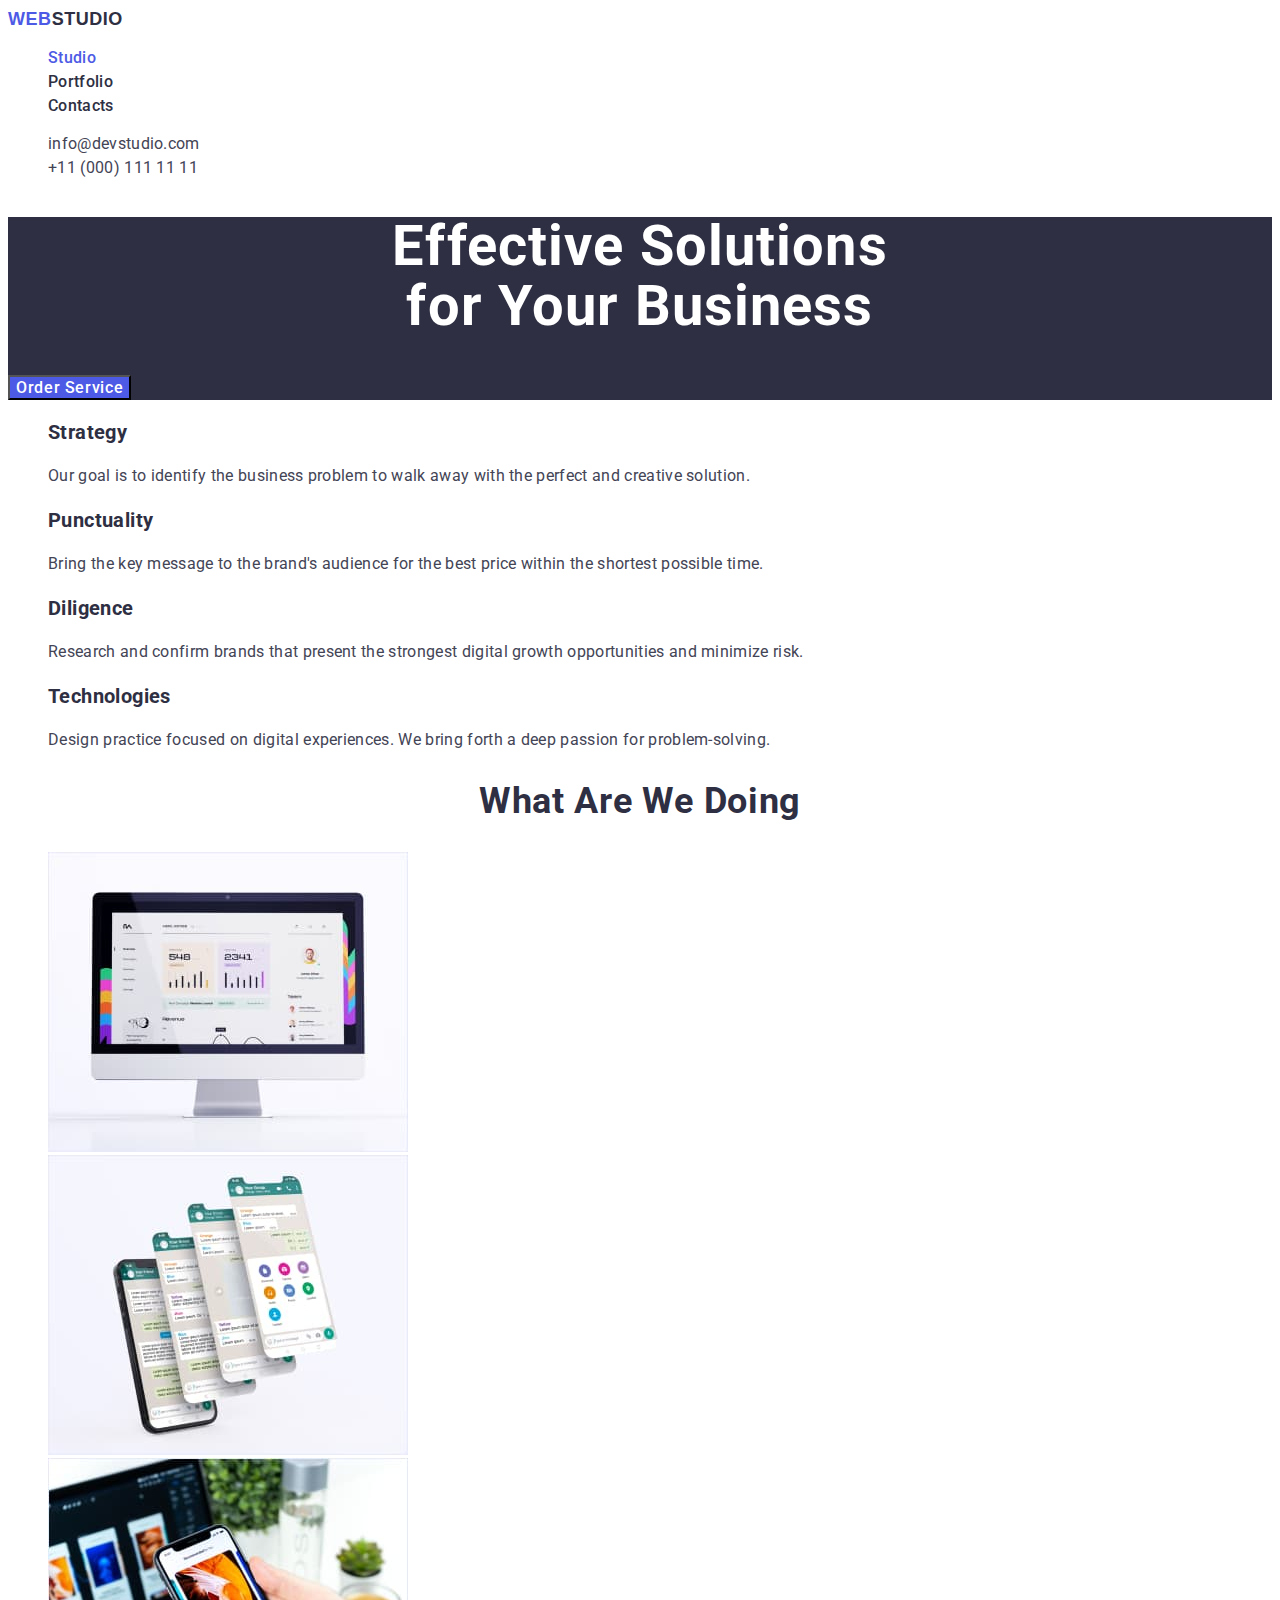
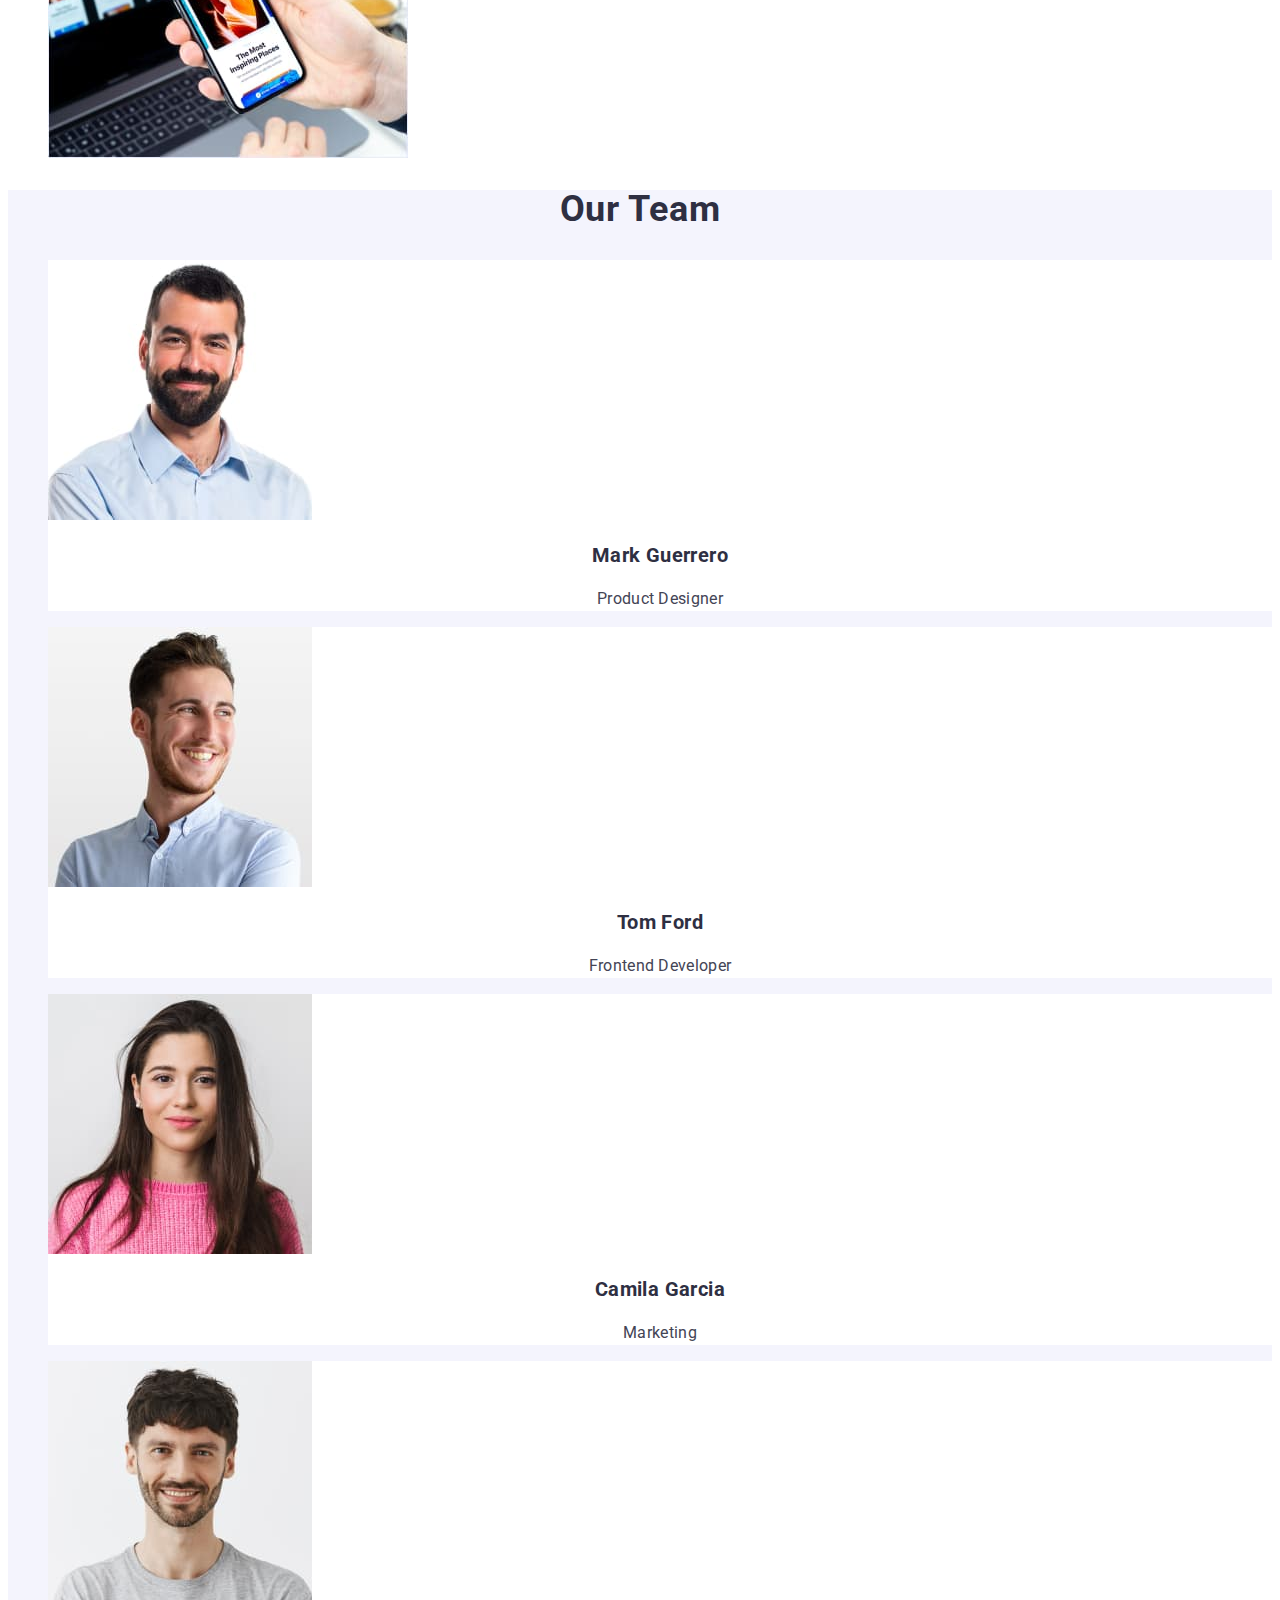
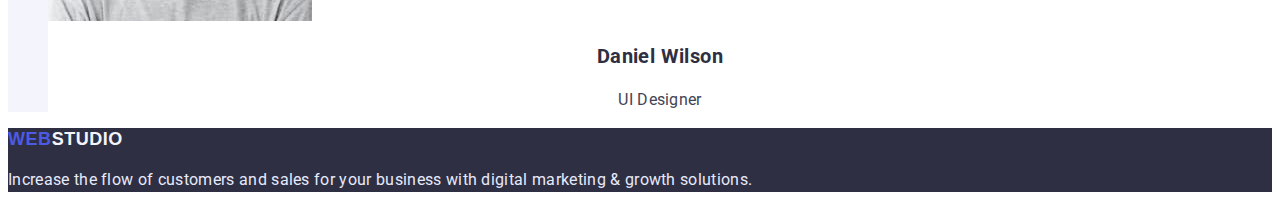
<file: index.html>
<!DOCTYPE html>
<html lang="en">
  <head>
    <meta charset="UTF-8" />
    <meta http-equiv="X-UA-Compatible" content="IE=edge" />
    <meta name="viewport" content="width=device-width, initial-scale=1.0" />
    <link rel="preconnect" href="https://fonts.googleapis.com" />
    <link rel="preconnect" href="https://fonts.gstatic.com" crossorigin />
    <link
      href="https://fonts.googleapis.com/css2?family=Raleway:wght@800&family=Roboto:wght@400;500;700;900&display=swap"
      rel="stylesheet"
    />
    <link rel="stylesheet" href="./css/styles.css" />
    <title>Studio</title>
  </head>

  <body>
    <header class="header">
      <nav class="header-navigation">
        <a href="./index.html" class="logo header-logo link"
          >Web<span class="header-logo-accent">Studio</span></a
        >
        <ul class="header-list list">
          <li>
            <a href="./index.html" class="header-link link current">Studio</a>
          </li>
          <li>
            <a href="./portfolio.html" class="header-link link">Portfolio</a>
          </li>
          <li><a href="#" class="header-link link">Contacts</a></li>
        </ul>
      </nav>
      <ul class="header-list list">
        <li>
          <a href="mailto:info@devstudio.com" class="header-contact link"
            >info@devstudio.com</a
          >
        </li>
        <li>
          <a href="tel:+110001111111" class="header-link header-contact link"
            >+11 (000) 111 11 11</a
          >
        </li>
      </ul>
    </header>
    <main>
      <!-- Hero -->
      <section class="hero-section">
        <h1 class="hero-header">Effective Solutions <br />for Your Business</h1>
        <button type="button" class="hero-btn">Order Service</button>
      </section>
      <!-- Our advantages -->
      <section class="advantages">
        <h2 class="visually-hidden">Our advantages</h2>
        <ul class="advantages-list list">
          <li class="advantages-item">
            <h3 class="advantages-header">Strategy</h3>
            <p class="advantages-text">
              Our goal is to identify the business problem to walk away with the
              perfect and creative solution.
            </p>
          </li>
          <li class="advantages-item">
            <h3 class="advantages-header">Punctuality</h3>
            <p class="advantages-text">
              Bring the key message to the brand's audience for the best price
              within the shortest possible time.
            </p>
          </li>
          <li class="advantages-item">
            <h3 class="advantages-header">Diligence</h3>
            <p class="advantages-text">
              Research and confirm brands that present the strongest digital
              growth opportunities and minimize risk.
            </p>
          </li>
          <li class="advantages-item">
            <h3 class="advantages-header">Technologies</h3>
            <p class="advantages-text">
              Design practice focused on digital experiences. We bring forth a
              deep passion for problem-solving.
            </p>
          </li>
        </ul>
      </section>
      <!-- What are we doing -->
      <section class="do">
        <h2 class="section-header">What are we doing</h2>
        <ul class="do-list list">
          <li class="do-item">
            <img
              src="./images/img1.jpg"
              alt="our works for desktop"
              width="360"
              height="300"
            />
          </li>
          <li class="do-item">
            <img
              src="./images/img2.jpg"
              alt="our works for phone"
              width="360"
              height="300"
            />
          </li>
          <li class="do-item">
            <img
              src="./images/img3.jpg"
              alt="our works for laptop"
              width="360"
              height="300"
            />
          </li>
        </ul>
      </section>
      <!-- Our Team -->
      <section class="team-section">
        <h2 class="section-header">Our Team</h2>
        <ul class="team-list list">
          <li class="team-item">
            <img
              src="./images/mark.jpg"
              alt="Mark Guerrero photo"
              width="264"
              height="260"
            />
            <h3 class="team-header">Mark Guerrero</h3>
            <p class="team-text">Product Designer</p>
          </li>
          <li class="team-item">
            <img
              src="./images/tom.jpg"
              alt="Tom Ford photo"
              width="264"
              height="260"
            />
            <h3 class="team-header">Tom Ford</h3>
            <p class="team-text">Frontend Developer</p>
          </li>
          <li class="team-item">
            <img
              src="./images/camila.jpg"
              alt="Camila Garcia photo"
              width="264"
              height="260"
            />
            <h3 class="team-header">Camila Garcia</h3>
            <p class="team-text">Marketing</p>
          </li>
          <li class="team-item">
            <img
              src="./images/daniel.jpg"
              alt="Daniel Wilson photo"
              width="264"
              height="260"
            />
            <h3 class="team-header">Daniel Wilson</h3>
            <p class="team-text">UI Designer</p>
          </li>
        </ul>
      </section>
    </main>
    <footer class="footer-section">
      <a href="./index.html" target="_blank" class="logo header-logo link"
        >Web<span class="footer-logo-accent">Studio</span></a
      >

      <p class="footer-text">
        Increase the flow of customers and sales for your business with digital
        marketing & growth solutions.
      </p>
    </footer>
  </body>
</html>
</file>
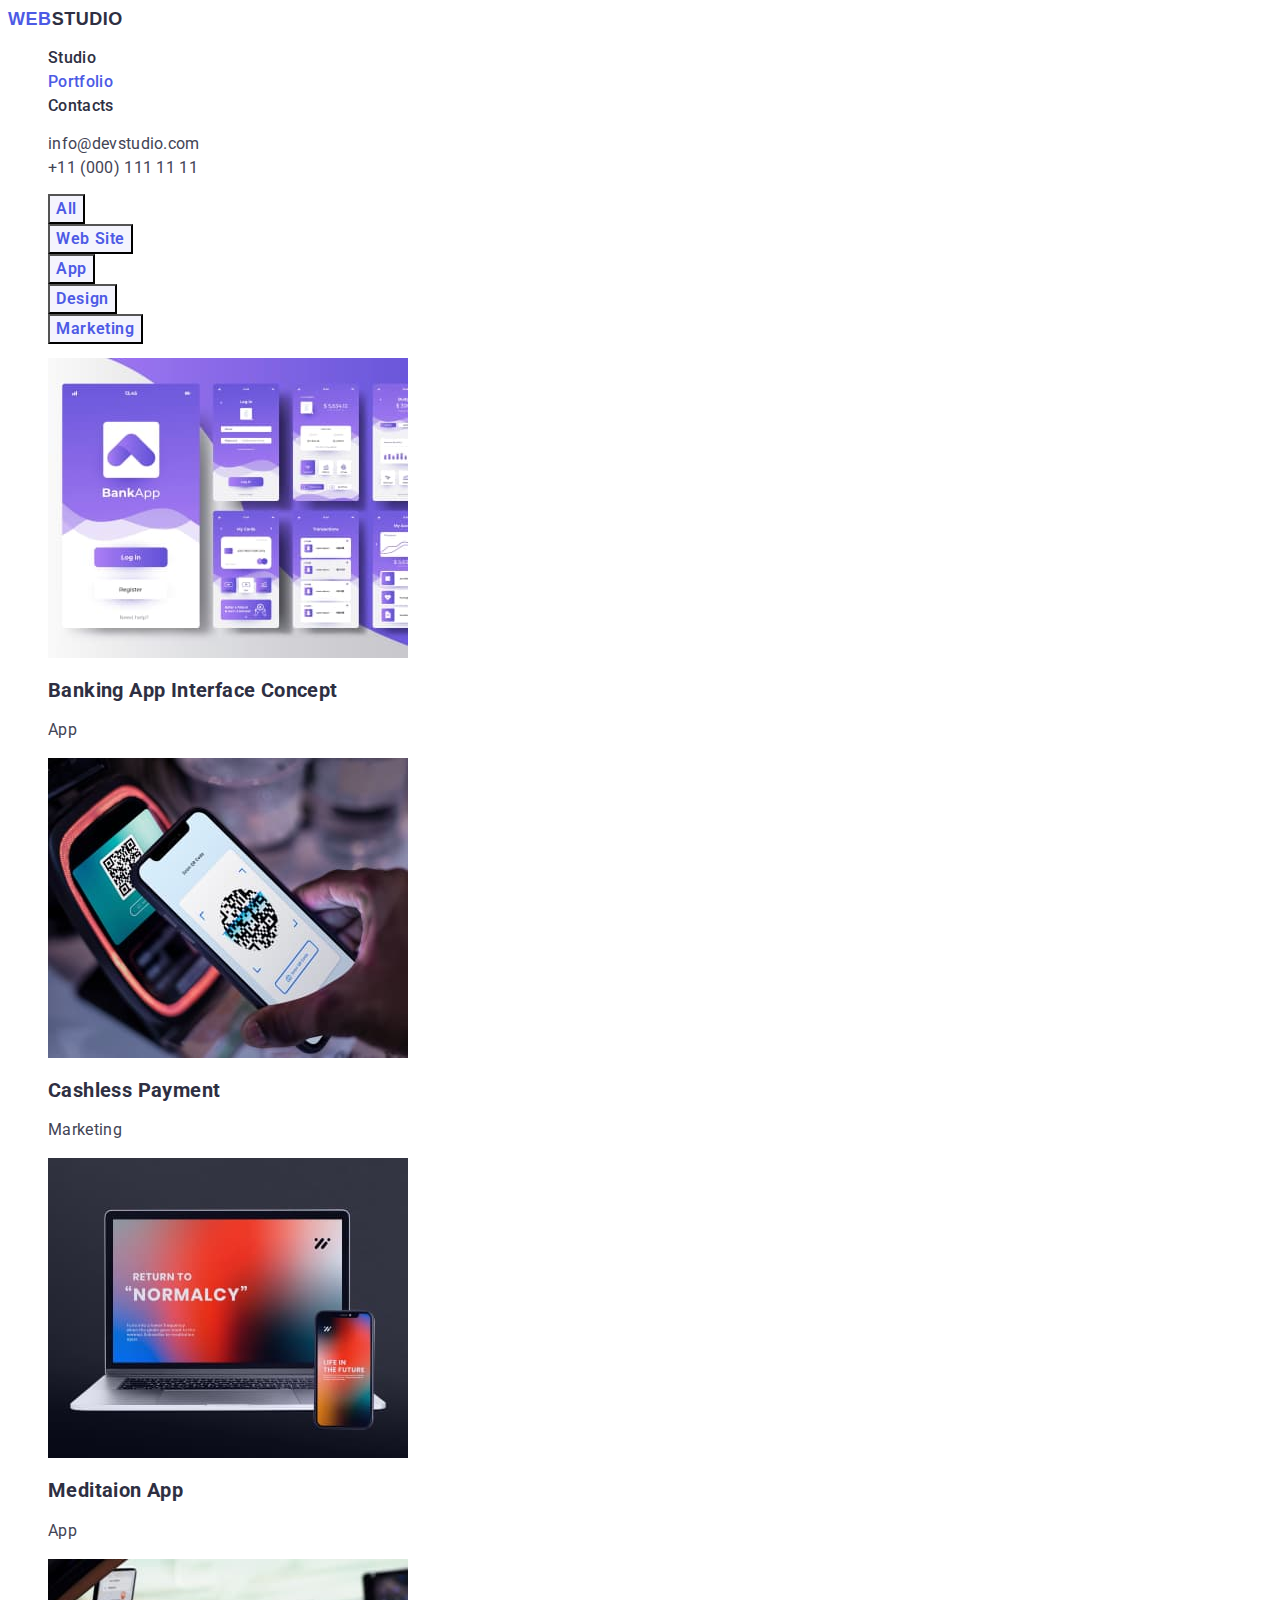
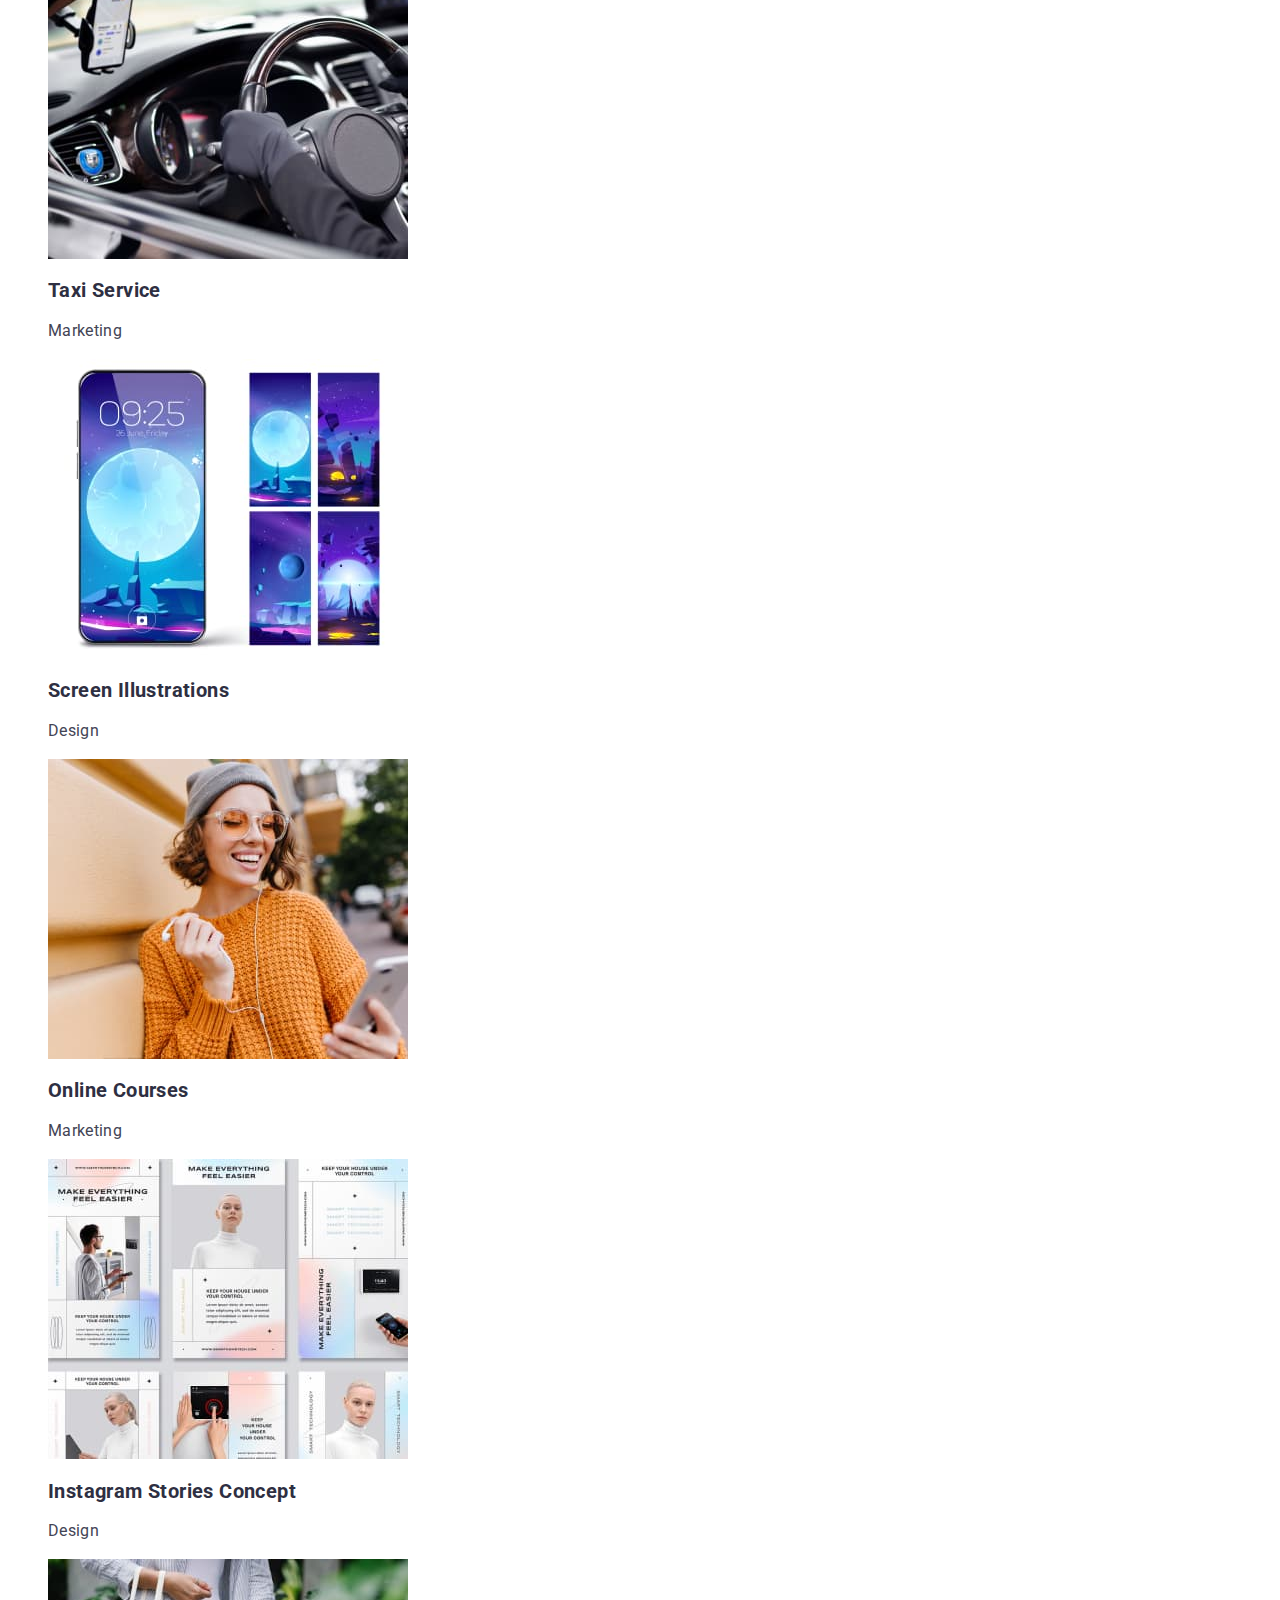
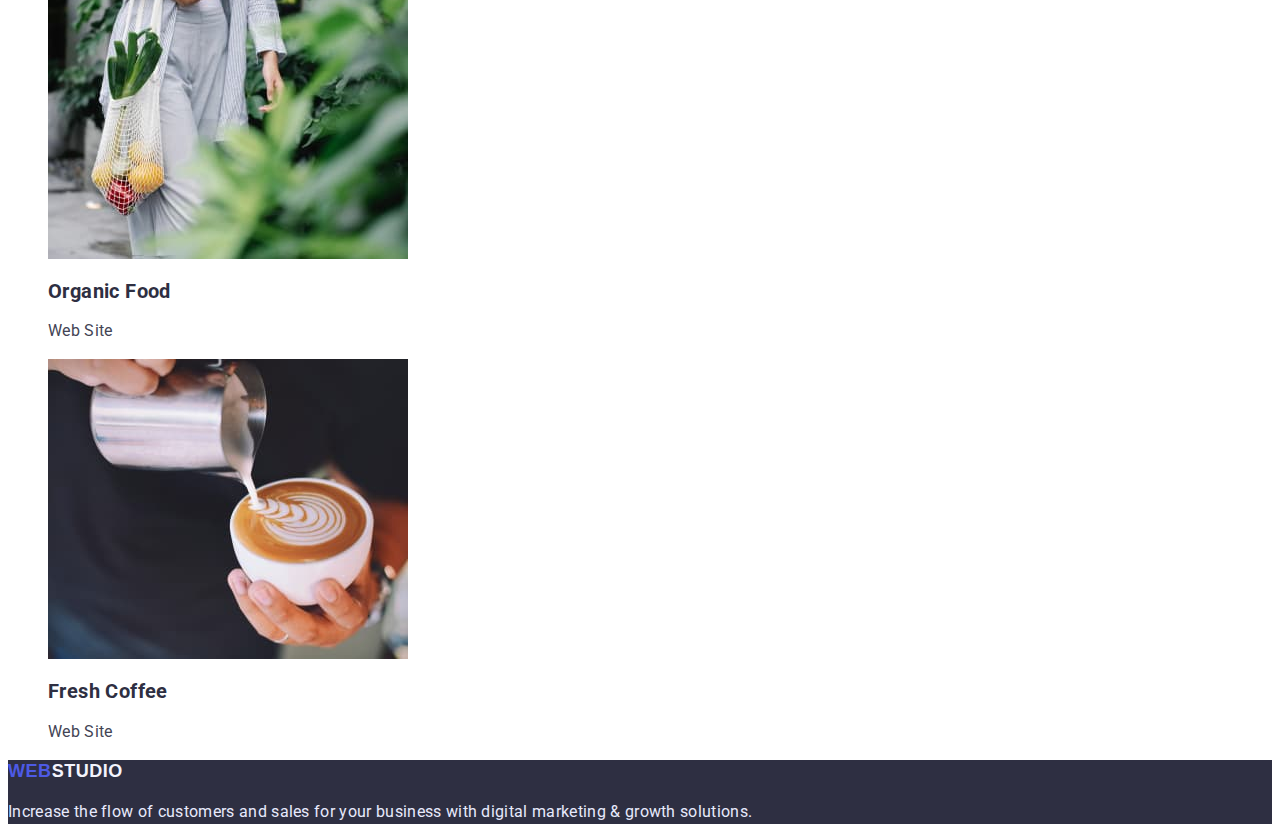
<file: portfolio.html>
<!DOCTYPE html>
<html lang="en">
  <head>
    <meta charset="UTF-8" />
    <meta http-equiv="X-UA-Compatible" content="IE=edge" />
    <meta name="viewport" content="width=device-width, initial-scale=1.0" />
    <link rel="preconnect" href="https://fonts.googleapis.com" />
    <link rel="preconnect" href="https://fonts.gstatic.com" crossorigin />
    <link
      href="https://fonts.googleapis.com/css2?family=Raleway:wght@800&family=Roboto:wght@400;500;700;900&display=swap"
      rel="stylesheet"
    />
    <link rel="stylesheet" href="./css/styles.css" />
    <title>Portfolio</title>
  </head>

  <body>
    <header class="header">
      <nav class="header-navigation">
        <a href="./index.html" class="logo header-logo link"
          >Web<span class="header-logo-accent">Studio</span></a
        >
        <ul class="header-list list">
          <li class="header-item">
            <a href="./index.html" class="header-link link">Studio</a>
          </li>
          <li class="header-item">
            <a href="./portfolio.html" class="header-link current link"
              >Portfolio</a
            >
          </li>
          <li class="header-item">
            <a href="#" class="header-link link">Contacts</a>
          </li>
        </ul>
      </nav>
      <ul class="header-list list">
        <li class="header-contact-item">
          <a href="mailto:info@devstudio.com" class="header-contact link"
            >info@devstudio.com</a
          >
        </li>
        <li class="header-contact-item">
          <a href="tel:+110001111111" class="header-contact link"
            >+11 (000) 111 11 11</a
          >
        </li>
      </ul>
    </header>
    <main>
      <!-- Portfolio -->
      <section class="portfolio">
        <h1 class="visually-hidden">Portfolio</h1>
        <!-- Portfolio  button-->
        <ul class="list">
          <li><button type="button" class="portfolio-btn">All</button></li>
          <li>
            <button type="button" class="portfolio-btn">Web Site</button>
          </li>
          <li><button type="button" class="portfolio-btn">App</button></li>
          <li><button type="button" class="portfolio-btn">Design</button></li>
          <li>
            <button type="button" class="portfolio-btn">Marketing</button>
          </li>
        </ul>
        <!-- portfolio projects-->
        <ul class="portfolio-list list">
          <li>
            <img
              src="./images/portfolio-img1.jpg"
              alt="Banking App Interface Concept project photo"
              width="360"
              height="300"
            />
            <h2 class="portfolio-project-header">
              Banking App Interface Concept
            </h2>
            <p class="portfolio-project-text">App</p>
          </li>
          <li>
            <img
              src="./images/portfolio-img2.jpg"
              alt="Cashless Payment project photo"
              width="360"
              height="300"
            />
            <h2 class="portfolio-project-header">Cashless Payment</h2>
            <p class="portfolio-project-text">Marketing</p>
          </li>
          <li>
            <img
              src="./images/portfolio-img3.jpg"
              alt="Meditaion App project photo"
              width="360"
              height="300"
            />
            <h2 class="portfolio-project-header">Meditaion App</h2>
            <p class="portfolio-project-text">App</p>
          </li>
          <li>
            <img
              src="./images/portfolio-img4.jpg"
              alt="Taxi Service project photo"
              width="360"
              height="300"
            />
            <h2 class="portfolio-project-header">Taxi Service</h2>
            <p class="portfolio-project-text">Marketing</p>
          </li>
          <li>
            <img
              src="./images/portfolio-img5.jpg"
              alt="Screen Illustrations project photo"
              width="360"
              height="300"
            />
            <h2 class="portfolio-project-header">Screen Illustrations</h2>
            <p class="portfolio-project-text">Design</p>
          </li>
          <li>
            <img
              src="./images/portfolio-img6.jpg"
              alt="Online Courses project photo"
              width="360"
              height="300"
            />
            <h2 class="portfolio-project-header">Online Courses</h2>
            <p class="portfolio-project-text">Marketing</p>
          </li>
          <li>
            <img
              src="./images/portfolio-img7.jpg"
              alt="Instagram Stories Concept project photo"
              width="360"
              height="300"
            />
            <h2 class="portfolio-project-header">Instagram Stories Concept</h2>
            <p class="portfolio-project-text">Design</p>
          </li>
          <li>
            <img
              src="./images/portfolio-img8.jpg"
              alt="Organic Food project photo"
              width="360"
              height="300"
            />
            <h2 class="portfolio-project-header">Organic Food</h2>
            <p class="portfolio-project-text">Web Site</p>
          </li>
          <li>
            <img
              src="./images/portfolio-img9.jpg"
              alt="Fresh Coffee project photo"
              width="360"
              height="300"
            />
            <h2 class="portfolio-project-header">Fresh Coffee</h2>
            <p class="portfolio-project-text">Web Site</p>
          </li>
        </ul>
      </section>
    </main>
    <!-- ---footer------>
    <footer class="footer-section">
      <a href="./index.html" target="_blank" class="logo header-logo link"
        >Web<span class="footer-logo-accent">Studio</span></a
      >

      <p class="footer-text">
        Increase the flow of customers and sales for your business with digital
        marketing & growth solutions.
      </p>
    </footer>
  </body>
</html>
</file>
<file: css/styles.css>
:root {
  --primary-brand-color: #4d5ae5;
  --dark-color: #2e2f42;
  --success-color: #31d0aa;
  --text-color: #434455;
  --subtitel-text: #8e8f99;
  --accent-color: #e7e9fc;
  --light-color: #f4f4fd;
  --invert-color: #fff;

  --background-color: #fff;
  --logo-black-color: #000;
  --font-family: "Roboto", sans-serif;
  --logo-font-family: "Realway", sans-serif;
}

body {
  background-color: var(--bacground-color);
  color: var(--dark-color);
  font-family: var(--font-family, sans-serif);
  font-weight: 400;
  font-size: 14px;
}

.visually-hidden {
  position: absolute;
  width: 1px;
  height: 1px;
  margin: -1px;
  border: 0;
  padding: 0;

  white-space: nowrap;
  clip-path: inset(100%);
  clip: rect(0 0 0 0);
  overflow: hidden;
}

.list {
  list-style: none;
}

.link {
  text-decoration: none;
}

/* -----------------HEADER----------------------- */

.logo {
  font-family: var(--logo-font-family, sans-serif);
  font-weight: 800;
  font-size: 18px;
  line-height: 1.33;
  letter-spacing: 0.03em;
  text-transform: uppercase;
}
.header-logo {
  color: var(--primary-brand-color);
}

.header-logo-accent {
  color: var(--dark-color);
}

.header-link {
  font-family: inherit;
  font-weight: 500;
  font-size: 16px;
  line-height: 1.5;
  letter-spacing: 0.02em;
  /* NAVY BLUE */
  color: var(--dark-color);
}

.header-link:hover,
.header-link:focus {
  color: var(--text-color);
  /* cursor: pointer; */
}

.header-contact {
  font-family: inherit;
  font-weight: inherit;
  font-size: 16px;
  line-height: 1.5;
  letter-spacing: 0.02em;
  /* SLATE */
  color: var(--text-color);
}

.header-contact:hover,
.header-contact:focus {
  color: var(--primary-brand-color);
  /* cursor: pointer; */
}

.current {
  color: var(--primary-brand-color);
}

/* ---------Hero section-------------- */

.hero-section {
  background-color: var(--dark-color);
}

.hero-header {
  /* Header 1 */
  font-family: inherit;
  font-size: 56px;
  line-height: 1.07;
  text-align: center;
  letter-spacing: 0.02em;
  color: var(--invert-color);
}

.hero-btn {
  font-family: inherit;
  font-weight: 500;
  font-size: 16px;
  line-height: 1.19;
  letter-spacing: 0.04em;
  color: var(--invert-color);
  background-color: var(--primary-brand-color);
  /* identical to box height */
  display: flex;
  align-items: center;
}

.hero-btn:hover,
.hero-btn:focus {
  color: var(--invert-color);
  background-color: var(--primary-brand-color);
  cursor: pointer;
}

.hero-btn:active {
  color: var(--invert-color);
  background-color: #404bbf;
}
/* ------------------Advantages section---------------- */
.advantages-header {
  /* Header 3 */
  font-family: inherit;
  font-size: 20px;
  line-height: 1.2;
  letter-spacing: 0.02em;
  /* NAVY BLUE */
  color: inherit;
}

.advantages-text {
  /* Body */
  font-family: inherit;
  font-weight: inherit;
  font-size: 16px;
  line-height: 1.5;
  letter-spacing: 0.02em;
  /* SLATE */
  color: var(--text-color);
}

/* ------------------What are we doing section---------------- */
.section-header {
  /* Header 2 */
  font-family: inherit;
  font-size: 36px;
  line-height: 1.11;
  text-align: center;
  letter-spacing: 0.02em;
  text-transform: capitalize;
  color: inherit;
}

/* ------------------Our Team section---------------- */
.team-section {
  background-color: var(--light-color);
}

.team-item {
  background-color: var(--background-color);
}

.team-header {
  /* Header 3 */
  font-family: inherit;
  font-size: 20px;
  line-height: 1.2;
  text-align: center;
  letter-spacing: 0.02em;
  /* NAVY BLUE */
  color: inherit;
}

.team-text {
  font-family: inherit;
  font-weight: inherit;
  font-size: 16px;
  line-height: 1.5;
  text-align: center;
  letter-spacing: 0.02em;
  /* SLATE */
  color: var(--text-color);
}

/* -----------------FOOTER----------------------- */
.footer-section {
  background-color: var(--dark-color);
}
.footer-logo-accent {
  color: var(--light-color);
}

.footer-text {
  font-family: inherit;
  font-weight: inherit;
  font-size: 16px;
  line-height: 1.5;
  letter-spacing: 0.02em;
  /* CORNFLOWER */
  color: var(--accent-color);
}

/* -----------------Portfolio page----------------------- */

/* -----------------Portfolio button-------------- */
.portfolio-btn {
  /* Button Text */
  font-family: inherit;
  font-weight: 600;
  font-size: 16px;
  line-height: 1.5;
  text-align: center;
  letter-spacing: 0.04em;
  /* IRIS */
  color: var(--primary-brand-color);
  background-color: var(--light-color);
}

.portfolio-btn:hover,
.portfolio-btn:focus {
  background-color: var(--primary-brand-color);
  color: var(--invert-color);
  cursor: pointer;
}

/* -----------------Portfolio projects-------------- */

.portfolio-list {
}

.portfolio-project-header {
  font-family: inherit;
  font-size: 20px;
  line-height: 1.2;
  letter-spacing: 0.02em;
  /* NAVY BLUE */
  color: inherit;
}
.portfolio-project-text {
  font-family: inherit;
  font-weight: inherit;
  font-size: 16px;
  line-height: 1.5;
  letter-spacing: 0.02em;
  /* SLATE */
  color: var(--text-color);
}
</file>
